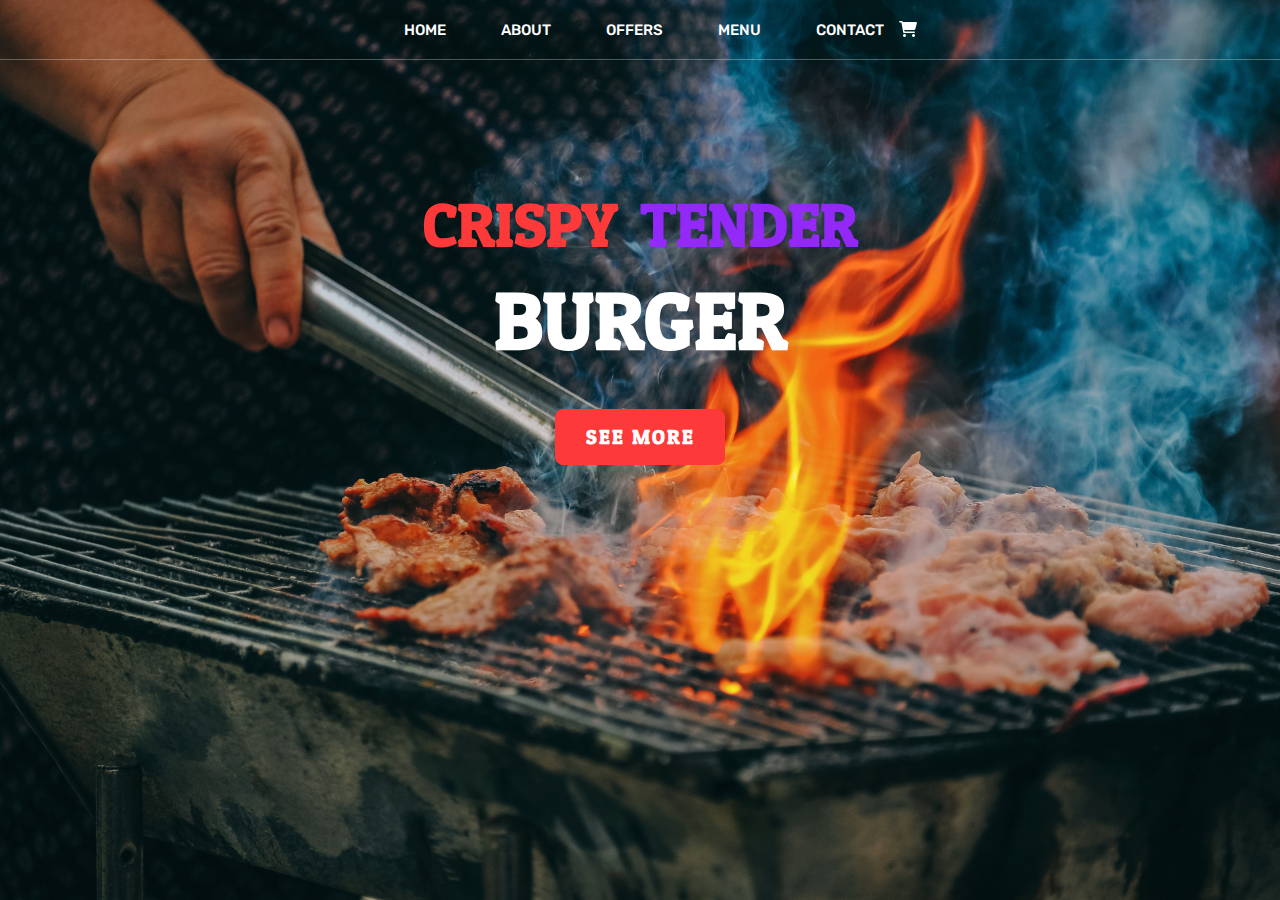
<file: index.html>
<!DOCTYPE html>
<html lang="en">
  <head>
    <meta charset="UTF-8" />
    <meta http-equiv="X-UA-Compatible" content="IE=edge" />
    <meta name="viewport" content="width=device-width, initial-scale=1.0" />
    <title>Home</title>
    <link rel="stylesheet" href="css/home.css" />
    <link rel="stylesheet" href="css/all.min.css" />
    <link rel="preconnect" href="https://fonts.googleapis.com" />
    <link rel="preconnect" href="https://fonts.gstatic.com" crossorigin />
    <link
      href="https://fonts.googleapis.com/css2?family=Dancing+Script:wght@400;500;600;700&family=Josefin+Sans:ital,wght@0,300;0,400;1,500;1,600&family=Kanit:ital,wght@0,200;0,300;0,400;0,500;0,600;0,700;0,800;1,200;1,300;1,400&family=Lobster&family=Oswald:wght@300;400;500;600;700&family=Pacifico&family=Patua+One&family=Peralta&family=Poppins:wght@300;400;500;600;700;800&family=Roboto+Condensed:ital@1&family=Roboto:ital,wght@0,300;1,100&family=Rubik:ital,wght@0,300;0,400;0,500;1,300;1,400&family=Work+Sans:wght@200;300;400;500;600;700;800&display=swap"
      rel="stylesheet"
    />
    <style>
      @import url("https://fonts.googleapis.com/css2?family=Dancing+Script:wght@400;500;600;700&family=Josefin+Sans:ital,wght@0,300;0,400;1,500;1,600&family=Kanit:ital,wght@0,200;0,300;0,400;0,500;0,600;0,700;0,800;1,200;1,300;1,400&family=Lobster&family=Oswald:wght@300;400;500;600;700&family=Pacifico&family=Patua+One&family=Peralta&family=Poppins:wght@300;400;500;600;700;800&family=Roboto+Condensed:ital@1&family=Roboto:ital,wght@0,300;1,100&family=Rubik:ital,wght@0,300;0,400;0,500;1,300;1,400&family=Work+Sans:wght@200;300;400;500;600;700;800&display=swap");
    </style>
  </head>
  <body>
    <!-- start landing -->
    <div class="landing">
      <!-- start nav -->
      <nav>
        <div class="container">
          <ul>
            <li><a href="index.html">HOME</a></li>
            <li><a href="about.html">ABOUT</a></li>
            <li><a href="offers.html">OFFERS</a></li>
            <li><a href="menu.html">MENU</a></li>
            <li><a href="contact.html">CONTACT</a></li>
            <div class="shop">
              <i class="fa-solid fa-cart-shopping"></i
              ><span class="value"></span>
            </div>
          </ul>
        </div>
      </nav>
      <!-- end nav -->
      <div class="head-text">
        <h2>CRISPY <span>TENDER</span></h2>
        <h1>BURGER</h1>
        <h3>SEE MORE</h3>
      </div>
    </div>
    <!-- end landing -->

    <script src="js/all.min.js"></script>
    <script src="js/jquery-3.6.1.min.js"></script>
    <script src="js/main.js"></script>
  </body>
</html>
</file>
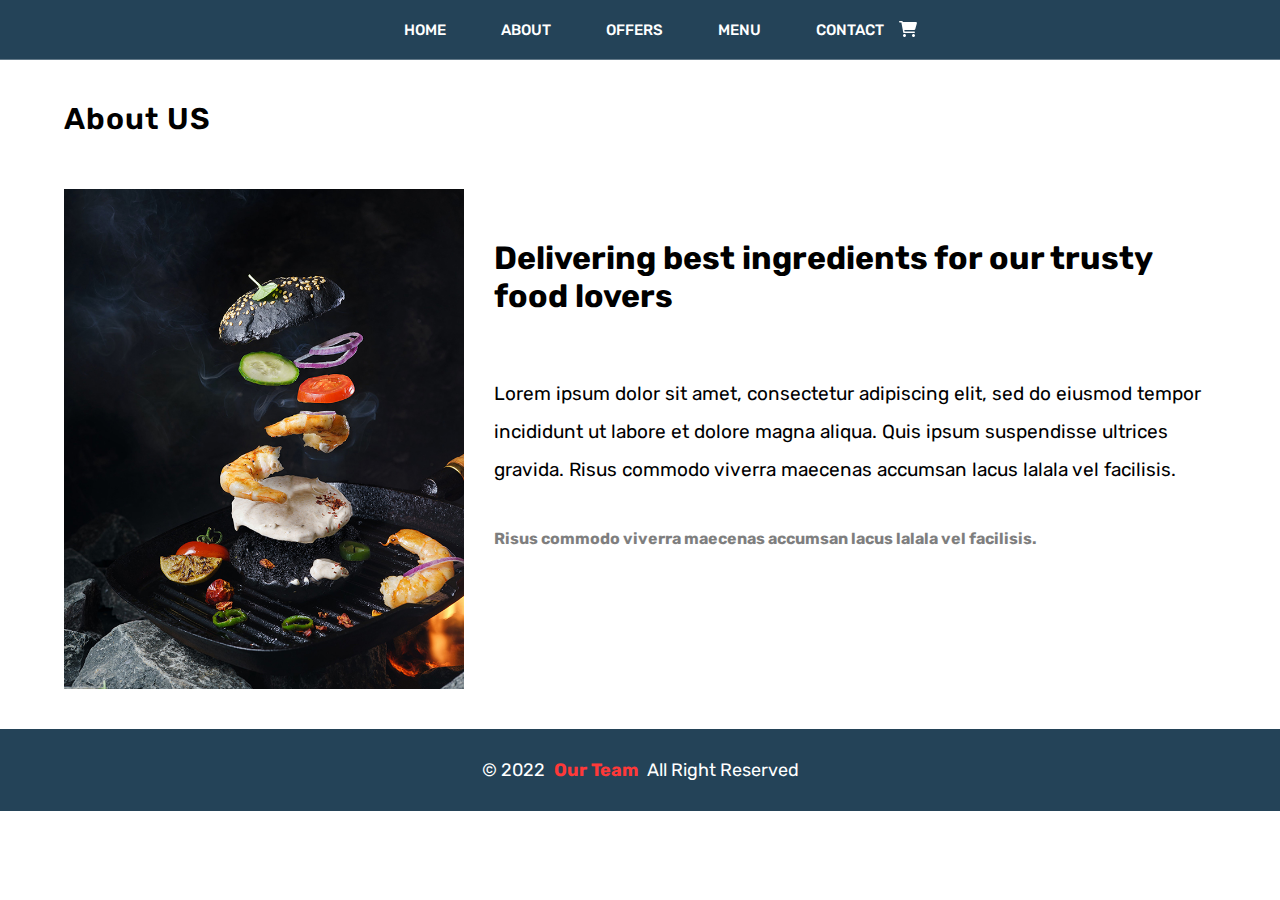
<file: about.html>
<!DOCTYPE html>
<html lang="en">
  <head>
    <meta charset="UTF-8" />
    <meta http-equiv="X-UA-Compatible" content="IE=edge" />
    <meta name="viewport" content="width=device-width, initial-scale=1.0" />
    <title>About</title>
    <link rel="stylesheet" href="css/about.css" />
    <link rel="stylesheet" href="css/all.min.css" />
    <link rel="preconnect" href="https://fonts.googleapis.com" />
    <link rel="preconnect" href="https://fonts.gstatic.com" crossorigin />
    <link
      href="https://fonts.googleapis.com/css2?family=Dancing+Script:wght@400;500;600;700&family=Josefin+Sans:ital,wght@0,300;0,400;1,500;1,600&family=Kanit:ital,wght@0,200;0,300;0,400;0,500;0,600;0,700;0,800;1,200;1,300;1,400&family=Lobster&family=Oswald:wght@300;400;500;600;700&family=Pacifico&family=Patua+One&family=Peralta&family=Poppins:wght@300;400;500;600;700;800&family=Roboto+Condensed:ital@1&family=Roboto:ital,wght@0,300;1,100&family=Rubik:ital,wght@0,300;0,400;0,500;1,300;1,400&family=Work+Sans:wght@200;300;400;500;600;700;800&display=swap"
      rel="stylesheet"
    />
    <style>
      @import url("https://fonts.googleapis.com/css2?family=Dancing+Script:wght@400;500;600;700&family=Josefin+Sans:ital,wght@0,300;0,400;1,500;1,600&family=Kanit:ital,wght@0,200;0,300;0,400;0,500;0,600;0,700;0,800;1,200;1,300;1,400&family=Lobster&family=Oswald:wght@300;400;500;600;700&family=Pacifico&family=Patua+One&family=Peralta&family=Poppins:wght@300;400;500;600;700;800&family=Roboto+Condensed:ital@1&family=Roboto:ital,wght@0,300;1,100&family=Rubik:ital,wght@0,300;0,400;0,500;1,300;1,400&family=Work+Sans:wght@200;300;400;500;600;700;800&display=swap");
    </style>
  </head>
  <body>
    <!-- start nav -->
    <nav>
      <div class="container">
        <ul>
          <li><a href="index.html">HOME</a></li>
          <li><a href="about.html">ABOUT</a></li>
          <li><a href="offers.html">OFFERS</a></li>
          <li><a href="menu.html">MENU</a></li>
          <li><a href="contact.html">CONTACT</a></li>
          <div class="shop">
            <i class="fa-solid fa-cart-shopping"></i><span class="value"></span>
          </div>
        </ul>
      </div>
    </nav>
    <!-- end nav -->
    <!-- strat about -->
    <div class="about">
      <div class="container">
        <div class="main-title">
          <h1>About US</h1>
        </div>
        <div class="info">
          <img src="images/about.jpg" alt="" />
          <div class="letters">
            <h1>Delivering best ingredients for our trusty food lovers</h1>
            <p>
              Lorem ipsum dolor sit amet, consectetur adipiscing elit, sed do
              eiusmod tempor incididunt ut labore et dolore magna aliqua. Quis
              ipsum suspendisse ultrices gravida. Risus commodo viverra maecenas
              accumsan lacus lalala vel facilisis.
            </p>
            <h3>
              Risus commodo viverra maecenas accumsan lacus lalala vel
              facilisis.
            </h3>
          </div>
        </div>
      </div>
    </div>
    <!-- end about -->
    <!-- start footer -->
    <footer>
      <p>&copy; 2022 <span>Our Team</span> All Right Reserved</p>
    </footer>
    <!-- end footer -->
    <script src="js/all.min.js"></script>
    <script src="js/jquery-3.6.1.min.js"></script>
    <script src="js/main.js"></script>
  </body>
</html>
</file>
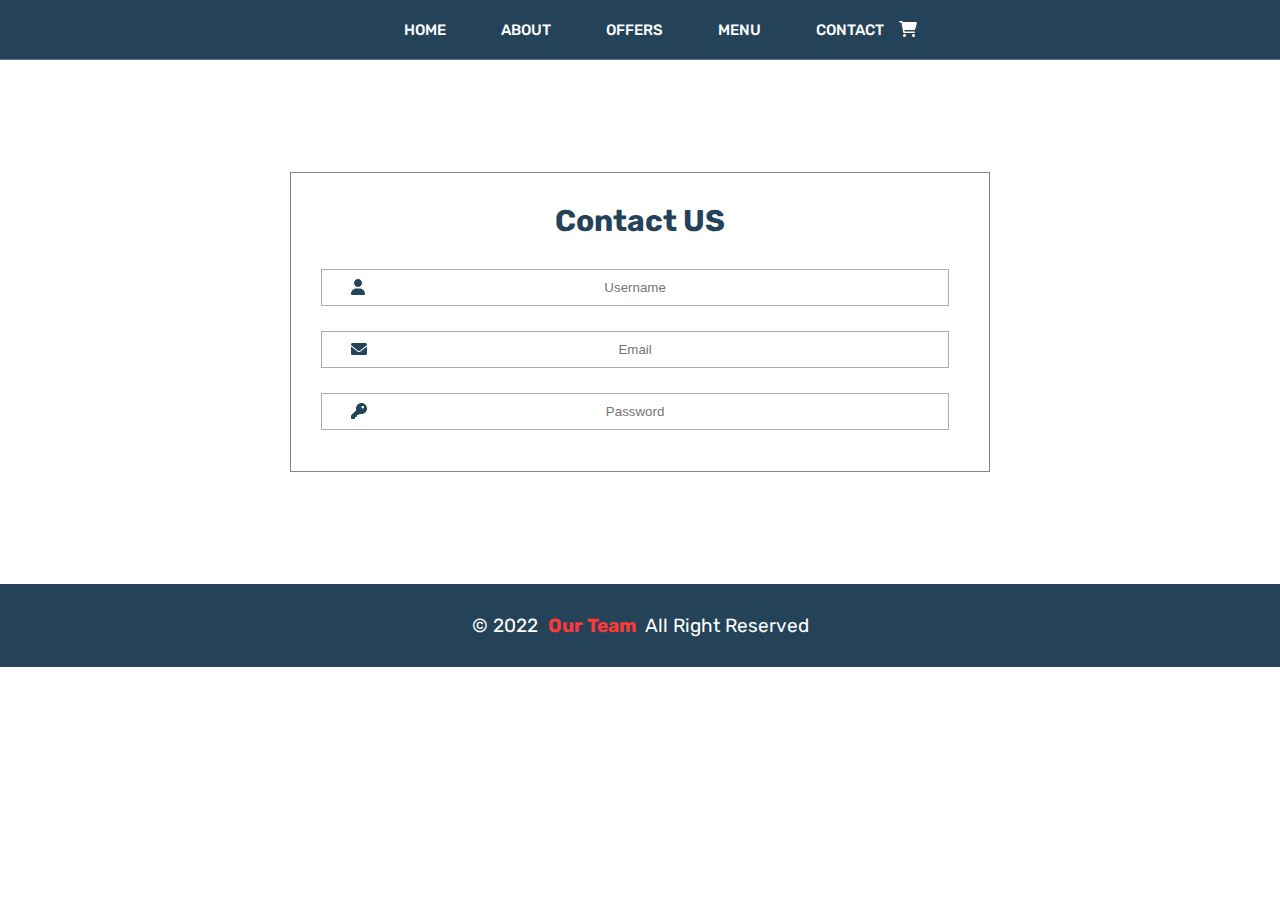
<file: contact.html>
<!DOCTYPE html>
<html lang="en">
  <head>
    <meta charset="UTF-8" />
    <meta http-equiv="X-UA-Compatible" content="IE=edge" />
    <meta name="viewport" content="width=device-width, initial-scale=1.0" />
    <title>Contact</title>
    <link rel="stylesheet" href="css/contact.css" />
    <link rel="stylesheet" href="css/all.min.css" />
    <link rel="preconnect" href="https://fonts.googleapis.com" />
    <link rel="preconnect" href="https://fonts.gstatic.com" crossorigin />
    <link
      href="https://fonts.googleapis.com/css2?family=Dancing+Script:wght@400;500;600;700&family=Josefin+Sans:ital,wght@0,300;0,400;1,500;1,600&family=Kanit:ital,wght@0,200;0,300;0,400;0,500;0,600;0,700;0,800;1,200;1,300;1,400&family=Lobster&family=Oswald:wght@300;400;500;600;700&family=Pacifico&family=Patua+One&family=Peralta&family=Poppins:wght@300;400;500;600;700;800&family=Roboto+Condensed:ital@1&family=Roboto:ital,wght@0,300;1,100&family=Rubik:ital,wght@0,300;0,400;0,500;1,300;1,400&family=Work+Sans:wght@200;300;400;500;600;700;800&display=swap"
      rel="stylesheet"
    />
    <style>
      @import url("https://fonts.googleapis.com/css2?family=Dancing+Script:wght@400;500;600;700&family=Josefin+Sans:ital,wght@0,300;0,400;1,500;1,600&family=Kanit:ital,wght@0,200;0,300;0,400;0,500;0,600;0,700;0,800;1,200;1,300;1,400&family=Lobster&family=Oswald:wght@300;400;500;600;700&family=Pacifico&family=Patua+One&family=Peralta&family=Poppins:wght@300;400;500;600;700;800&family=Roboto+Condensed:ital@1&family=Roboto:ital,wght@0,300;1,100&family=Rubik:ital,wght@0,300;0,400;0,500;1,300;1,400&family=Work+Sans:wght@200;300;400;500;600;700;800&display=swap");
    </style>
  </head>
  <body>
    <!-- start nav -->
    <nav>
      <div class="container">
        <ul>
          <li><a href="index.html">HOME</a></li>
          <li><a href="about.html">ABOUT</a></li>
          <li><a href="offers.html">OFFERS</a></li>
          <li><a href="menu.html">MENU</a></li>
          <li><a href="contact.html">CONTACT</a></li>
          <div class="shop">
            <i class="fa-solid fa-cart-shopping"></i><span class="value"></span>
          </div>
        </ul>
      </div>
    </nav>
    <!-- end nav -->
    <div class="contact">
      <div class="container">
        <div class="form text-center">
          <form action="">
            <h1>Contact US</h1>
            <div class="input-user">
              <i class="fa-solid fa-user icon"></i>
              <input type="text" placeholder="Username" />
            </div>
            <div class="input-email">
              <i class="fa-solid fa-envelope icon"></i>
              <input type="text" placeholder="Email" />
            </div>
            <div class="input-password">
              <i class="fa-solid fa-key icon"></i>
              <input type="text" placeholder="Password" />
            </div>
          </form>
        </div>
      </div>
    </div>
    <!-- start footer -->
    <footer>
      <p>&copy; 2022 <span>Our Team</span> All Right Reserved</p>
    </footer>
    <!-- end footer -->
    <script src="js/all.min.js"></script>
    <script src="js/jquery-3.6.1.min.js"></script>
    <script src="js/main.js"></script>
  </body>
</html>
</file>
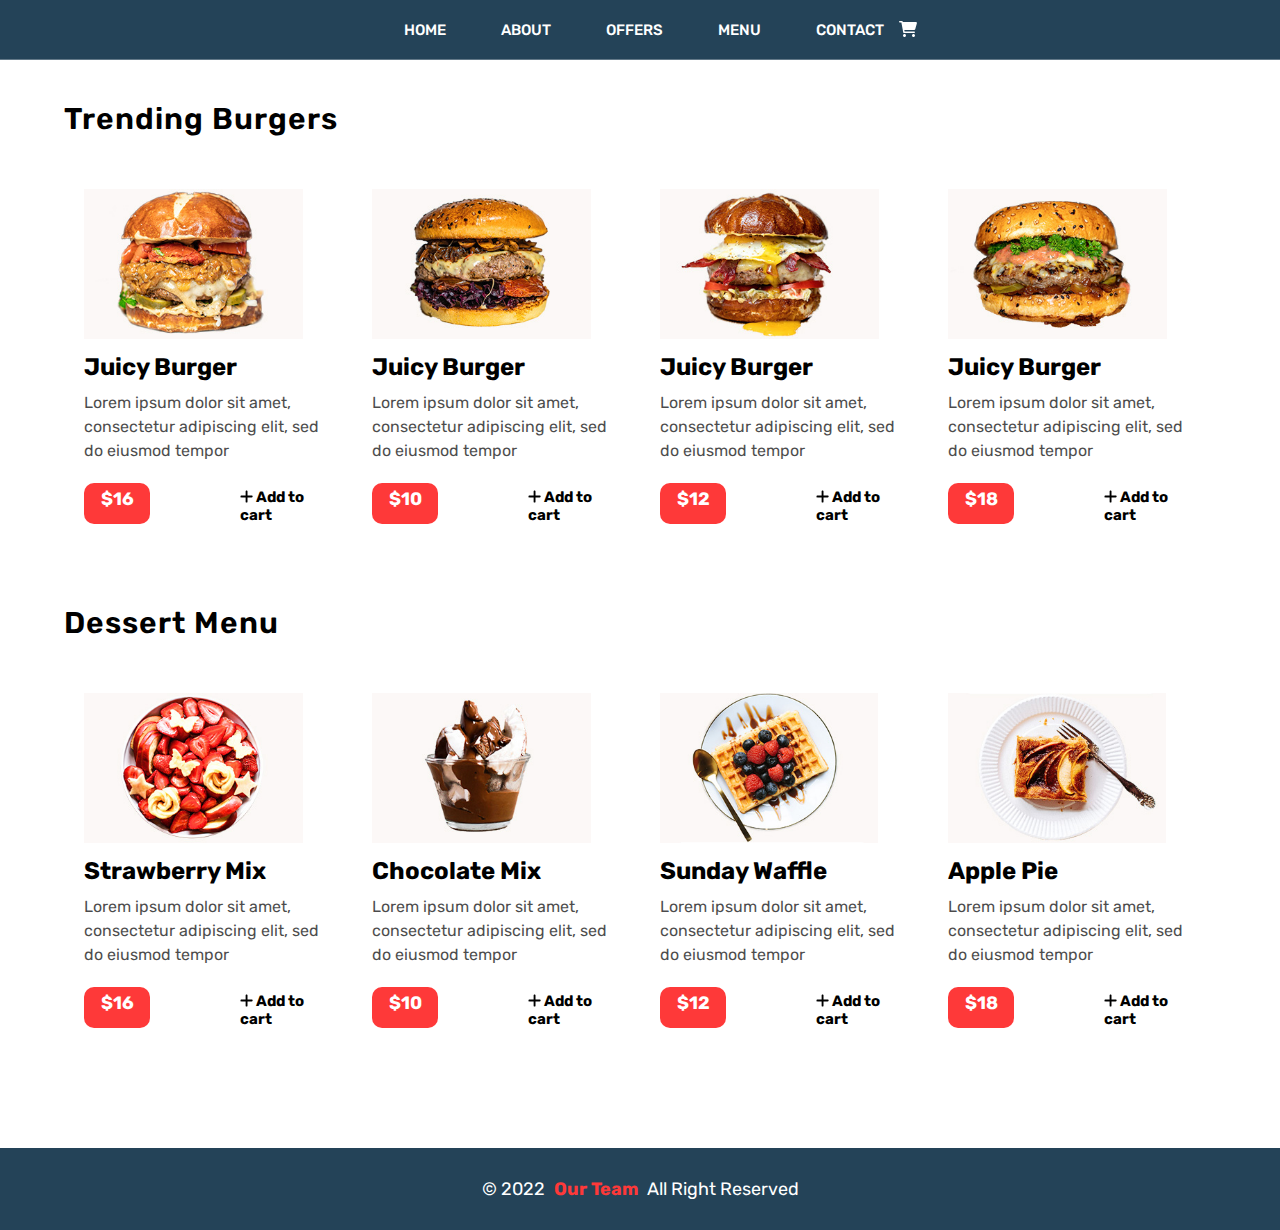
<file: menu.html>
<!DOCTYPE html>
<html lang="en">
  <head>
    <meta charset="UTF-8" />
    <meta http-equiv="X-UA-Compatible" content="IE=edge" />
    <meta name="viewport" content="width=device-width, initial-scale=1.0" />
    <title>Menu</title>
    <link rel="stylesheet" href="css/menu.css" />
    <link rel="stylesheet" href="css/all.min.css" />
    <link rel="preconnect" href="https://fonts.googleapis.com" />
    <link rel="preconnect" href="https://fonts.gstatic.com" crossorigin />
    <link
      href="https://fonts.googleapis.com/css2?family=Dancing+Script:wght@400;500;600;700&family=Josefin+Sans:ital,wght@0,300;0,400;1,500;1,600&family=Kanit:ital,wght@0,200;0,300;0,400;0,500;0,600;0,700;0,800;1,200;1,300;1,400&family=Lobster&family=Oswald:wght@300;400;500;600;700&family=Pacifico&family=Patua+One&family=Peralta&family=Poppins:wght@300;400;500;600;700;800&family=Roboto+Condensed:ital@1&family=Roboto:ital,wght@0,300;1,100&family=Rubik:ital,wght@0,300;0,400;0,500;1,300;1,400&family=Work+Sans:wght@200;300;400;500;600;700;800&display=swap"
      rel="stylesheet"
    />
    <style>
      @import url("https://fonts.googleapis.com/css2?family=Dancing+Script:wght@400;500;600;700&family=Josefin+Sans:ital,wght@0,300;0,400;1,500;1,600&family=Kanit:ital,wght@0,200;0,300;0,400;0,500;0,600;0,700;0,800;1,200;1,300;1,400&family=Lobster&family=Oswald:wght@300;400;500;600;700&family=Pacifico&family=Patua+One&family=Peralta&family=Poppins:wght@300;400;500;600;700;800&family=Roboto+Condensed:ital@1&family=Roboto:ital,wght@0,300;1,100&family=Rubik:ital,wght@0,300;0,400;0,500;1,300;1,400&family=Work+Sans:wght@200;300;400;500;600;700;800&display=swap");
    </style>
  </head>
  <body>
    <!-- start nav -->
    <nav>
      <div class="container">
        <ul>
          <li><a href="index.html">HOME</a></li>
          <li><a href="about.html">ABOUT</a></li>
          <li><a href="offers.html">OFFERS</a></li>
          <li><a href="menu.html">MENU</a></li>
          <li><a href="contact.html">CONTACT</a></li>
          <div class="shop">
            <i class="fa-solid fa-cart-shopping"></i><span class="value"></span>
          </div>
        </ul>
      </div>
    </nav>
    <!-- end nav -->
    <!-- strat offers -->
    <div class="menu">
      <div class="container">
        <div class="main-title">
          <h1>Trending Burgers</h1>
        </div>
        <div class="box">
          <div class="item">
            <img src="images/burger1.jpg" alt="" />
            <h2>Juicy Burger</h2>
            <p>
              Lorem ipsum dolor sit amet, consectetur adipiscing elit, sed do
              eiusmod tempor
            </p>
            <div class="flex">
              <h5>$16</h5>
              <span class="add"
                ><i class="fa-solid fa-plus"></i> Add to cart</span
              >
            </div>
          </div>
          <div class="item">
            <img src="images/burger2.jpg" alt="" />
            <h2>Juicy Burger</h2>
            <p>
              Lorem ipsum dolor sit amet, consectetur adipiscing elit, sed do
              eiusmod tempor
            </p>
            <div class="flex">
              <h5>$10</h5>
              <span class="add"
                ><i class="fa-solid fa-plus"></i> Add to cart</span
              >
            </div>
          </div>
          <div class="item">
            <img src="images/burger3.jpg" alt="" />
            <h2>Juicy Burger</h2>
            <p>
              Lorem ipsum dolor sit amet, consectetur adipiscing elit, sed do
              eiusmod tempor
            </p>
            <div class="flex">
              <h5>$12</h5>
              <span class="add"
                ><i class="fa-solid fa-plus"></i> Add to cart</span
              >
            </div>
          </div>
          <div class="item">
            <img src="images/burger4.jpg" alt="" />
            <h2>Juicy Burger</h2>
            <p>
              Lorem ipsum dolor sit amet, consectetur adipiscing elit, sed do
              eiusmod tempor
            </p>
            <div class="flex">
              <h5>$18</h5>
              <span class="add"
                ><i class="fa-solid fa-plus"></i> Add to cart</span
              >
            </div>
          </div>
        </div>
        <div class="main-title">
          <h1>Dessert Menu</h1>
        </div>
        <div class="box">
          <div class="item">
            <img src="images/dessert2.jpg" alt="" />
            <h2>Strawberry Mix</h2>
            <p>
              Lorem ipsum dolor sit amet, consectetur adipiscing elit, sed do
              eiusmod tempor
            </p>
            <div class="flex">
              <h5>$16</h5>
              <span class="add"
                ><i class="fa-solid fa-plus"></i> Add to cart</span
              >
            </div>
          </div>
          <div class="item">
            <img src="images/dessert1.jpg" alt="" />
            <h2>Chocolate Mix</h2>
            <p>
              Lorem ipsum dolor sit amet, consectetur adipiscing elit, sed do
              eiusmod tempor
            </p>
            <div class="flex">
              <h5>$10</h5>
              <span class="add"
                ><i class="fa-solid fa-plus"></i> Add to cart</span
              >
            </div>
          </div>
          <div class="item">
            <img src="images/dessert4.jpg" alt="" />
            <h2>Sunday Waffle</h2>
            <p>
              Lorem ipsum dolor sit amet, consectetur adipiscing elit, sed do
              eiusmod tempor
            </p>
            <div class="flex">
              <h5>$12</h5>
              <span class="add"
                ><i class="fa-solid fa-plus"></i> Add to cart</span
              >
            </div>
          </div>
          <div class="item">
            <img src="images/dessert3.jpg" alt="" />
            <h2>Apple Pie</h2>
            <p>
              Lorem ipsum dolor sit amet, consectetur adipiscing elit, sed do
              eiusmod tempor
            </p>
            <div class="flex">
              <h5>$18</h5>
              <span class="add"
                ><i class="fa-solid fa-plus"></i> Add to cart</span
              >
            </div>
          </div>
        </div>
      </div>
    </div>
    <!-- end offers -->
    <!-- start footer -->
    <footer>
      <p>&copy; 2022 <span>Our Team</span> All Right Reserved</p>
    </footer>
    <!-- end footer -->
    <script src="js/all.min.js"></script>
    <script src="js/jquery-3.6.1.min.js"></script>
    <script src="js/main.js"></script>
  </body>
</html>
</file>
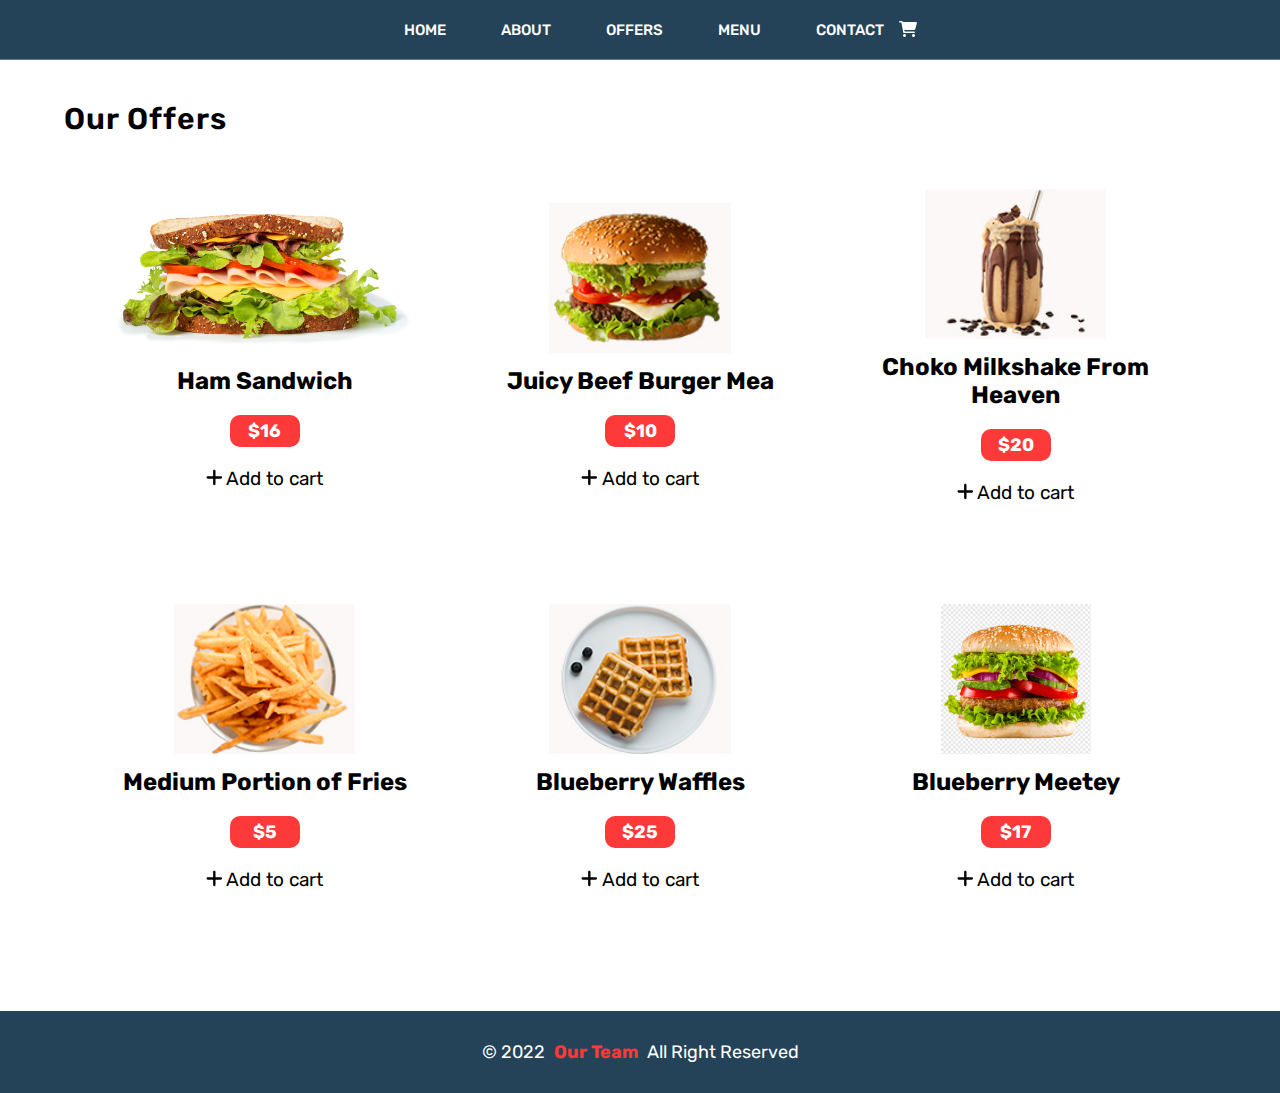
<file: offers.html>
<!DOCTYPE html>
<html lang="en">
  <head>
    <meta charset="UTF-8" />
    <meta http-equiv="X-UA-Compatible" content="IE=edge" />
    <meta name="viewport" content="width=device-width, initial-scale=1.0" />
    <title>Offers</title>
    <link rel="stylesheet" href="css/offers.css" />
    <link rel="stylesheet" href="css/all.min.css" />
    <link rel="preconnect" href="https://fonts.googleapis.com" />
    <link rel="preconnect" href="https://fonts.gstatic.com" crossorigin />
    <link
      href="https://fonts.googleapis.com/css2?family=Dancing+Script:wght@400;500;600;700&family=Josefin+Sans:ital,wght@0,300;0,400;1,500;1,600&family=Kanit:ital,wght@0,200;0,300;0,400;0,500;0,600;0,700;0,800;1,200;1,300;1,400&family=Lobster&family=Oswald:wght@300;400;500;600;700&family=Pacifico&family=Patua+One&family=Peralta&family=Poppins:wght@300;400;500;600;700;800&family=Roboto+Condensed:ital@1&family=Roboto:ital,wght@0,300;1,100&family=Rubik:ital,wght@0,300;0,400;0,500;1,300;1,400&family=Work+Sans:wght@200;300;400;500;600;700;800&display=swap"
      rel="stylesheet"
    />
  </head>
  <body>
    <!-- start nav -->
    <nav>
      <div class="container">
        <ul>
          <li><a href="index.html">HOME</a></li>
          <li><a href="about.html">ABOUT</a></li>
          <li><a href="offers.html">OFFERS</a></li>
          <li><a href="menu.html">MENU</a></li>
          <li><a href="contact.html">CONTACT</a></li>
          <div class="shop">
            <i class="fa-solid fa-cart-shopping"></i><span class="value"></span>
          </div>
        </ul>
      </div>
    </nav>
    <!-- end nav -->
    <!-- strat offers -->
    <div class="offers">
      <div class="container">
        <div class="main-title">
          <h1>Our Offers</h1>
        </div>
        <div class="box">
          <div class="item">
            <img src="images/1.jpg" alt="" />
            <h2>Ham Sandwich</h2>
            <h5>$16</h5>
            <span class="add"
              ><i class="fa-solid fa-plus"></i> Add to cart</span
            >
          </div>
          <div class="item">
            <img src="images/2.jpg" alt="" />
            <h2>Juicy Beef Burger Mea</h2>
            <h5>$10</h5>
            <span class="add"
              ><i class="fa-solid fa-plus"></i> Add to cart</span
            >
          </div>
          <div class="item">
            <img src="images/3.jpg" alt="" />
            <h2>Choko Milkshake From Heaven</h2>
            <h5>$20</h5>
            <span class="add"
              ><i class="fa-solid fa-plus"></i> Add to cart</span
            >
          </div>
        </div>
        <div class="box">
          <div class="item">
            <img src="images/4.jpg" alt="" />
            <h2>Medium Portion of Fries</h2>
            <h5>$5</h5>
            <span class="add"
              ><i class="fa-solid fa-plus"></i> Add to cart</span
            >
          </div>
          <div class="item">
            <img src="images/5.jpg" alt="" />
            <h2>Blueberry Waffles</h2>
            <h5>$25</h5>
            <span class="add"
              ><i class="fa-solid fa-plus"></i> Add to cart</span
            >
          </div>
          <div class="item">
            <img src="images/6.png" alt="" />
            <h2>Blueberry Meetey</h2>
            <h5>$17</h5>
            <span class="add"
              ><i class="fa-solid fa-plus"></i> Add to cart</span
            >
          </div>
        </div>
      </div>
    </div>
    <!-- end offers -->
    <!-- start footer -->
    <footer>
      <p>&copy; 2022 <span>Our Team</span> All Right Reserved</p>
    </footer>
    <!-- end footer -->
    <script src="js/all.min.js"></script>
    <script src="js/jquery-3.6.1.min.js"></script>
    <script src="js/main.js"></script>
  </body>
</html>
</file>
<file: css/home.css>
* {
  list-style: none;
  box-sizing: border-box;
  padding: 0;
  margin: 0;
  text-decoration: none;
  outline: none;
  transition: 0.3s;
}
html {
  scroll-behavior: smooth;
}
body {
  font-family: "Rubik", sans-serif;
}
.container {
  width: 90%;
  margin: auto;
}
/* start nav*/
nav {
  background-color: transparent;
  padding: 20px 0;
  position: sticky;
  top: 0;
  z-index: 323;
  color: white;
  border-bottom: 1px solid rgba(255, 255, 255, 0.291);
}
nav ul {
  display: flex;
  justify-content: center;
  align-items: center;
}
nav ul li a {
  color: white;
  margin-left: 25px;
  font-size: 15px;
  font-weight: 500;
  cursor: pointer;
  padding: 10px 15px;
  border-radius: 10px;
}
nav ul li a:hover {
  color: #244358;
  background-color: white;
}
.shop {
  position: relative;
}
nav .value {
  position: absolute;
  top: -14px;
  right: -6px;
}
/* end nav*/
/* start landing*/
.landing {
  background: url(../images/pexels-min-an-1482803.jpg) no-repeat;
  background-size: cover;
  height: 100vh;
}
.landing .head-text {
  text-align: center;
  margin-top: 10%;
  font-family: "Patua One";
  font-weight: bold;
}
.landing h2 {
  color: #fe3939;
  font-size: 60px;
  margin-bottom: 10px;
}
.landing h2 span {
  margin-left: 10px;
  color: #9728fff7;
}
.landing h1 {
  color: white;
  font-size: 80px;
  margin-bottom: 40px;
}
.landing h3 {
  color: white;
  background-color: #fe3939;
  border: 1px solid #fe3939;
  font-size: 20px;
  width: 170px;
  margin: auto;
  padding: 15px 20px;
  border-radius: 8px;
  cursor: pointer;
  letter-spacing: 2px;
}
.landing h3:hover {
  background-color: transparent;
  border: 1px solid white;
}
/* end landing*/
</file>
<file: css/about.css>
* {
  list-style: none;
  box-sizing: border-box;
  padding: 0;
  margin: 0;
  text-decoration: none;
  outline: none;
  transition: 0.3s;
}
html {
  scroll-behavior: smooth;
}
body {
  font-family: "Rubik", sans-serif;
}
.container {
  width: 90%;
  margin: auto;
}
/* start nav*/
nav {
  background-color: #244358;
  padding: 20px 0;
  position: sticky;
  top: 0;
  z-index: 323;
  color: white;
  border-bottom: 1px solid #ffffff4a;
}
nav ul {
  display: flex;
  justify-content: center;
  align-items: center;
}
nav ul li a {
  color: white;
  margin-left: 25px;
  font-size: 15px;
  font-weight: 500;
  cursor: pointer;
  padding: 10px 15px;
  border-radius: 10px;
}
nav ul li a:hover {
  color: #244358;
  background-color: white;
}
.shop {
  position: relative;
}
nav .value {
  position: absolute;
  top: -14px;
  right: -6px;
}
/* end nav*/
/* start about*/
.about {
  padding: 20px 0;
  margin: 20px 0;
}
.about img {
  height: 500px;
}
.about .info {
  margin-top: 50px;
  display: flex;
}
.about .main-title h1 {
  font-weight: 600;
  letter-spacing: 1px;
  line-height: 1.3;
  font-size: 30px;
}
.about .letters {
  margin: 50px 0 0 30px;
}
.about .letters p {
  line-height: 2;
  font-size: 19px;
  font-weight: 400;
  margin: 60px 0 40px;
}
.about h3 {
  opacity: 0.5;
  font-size: 16px;
}
/* end about*/
/* start footer*/
footer {
  background-color: #244358;
  color: white;
  padding: 30px 10px;
  text-align: center;
  font-size: 18px;
}
footer span {
  font-weight: bold;
  color: #fe3939;
  margin: 0 5px;
}
/* end footer*/
</file>
<file: css/contact.css>
* {
  list-style: none;
  box-sizing: border-box;
  padding: 0;
  margin: 0;
  text-decoration: none;
  outline: none;
}
html {
  scroll-behavior: smooth;
}
body {
  font-family: "Rubik", sans-serif;
}
.container {
  width: 90%;
  margin: auto;
}
/* start nav*/
nav {
  background-color: #244358;
  padding: 20px 0;
  position: sticky;
  top: 0;
  z-index: 323;
  color: white;
  border-bottom: 1px solid #ffffff4a;
}
nav ul {
  display: flex;
  justify-content: center;
  align-items: center;
}
nav ul li a {
  color: white;
  margin-left: 25px;
  font-size: 15px;
  font-weight: 500;
  cursor: pointer;
  padding: 10px 15px;
  transition: 0.3s;
  border-radius: 10px;
}
nav ul li a:hover {
  color: #244358;
  background-color: white;
}
.shop {
  position: relative;
}
nav .value {
  position: absolute;
  top: -14px;
  right: -6px;
}
/* end nav*/
/* start contact*/
h1 {
  margin: 30px auto;
  text-align: center;
  font-size: 30px;
  color: #244358;
  font-weight: 700;
}
.form {
  margin: 112px auto;
  width: 700px;
  height: 300px;
  border: 1px solid #0000007b;
}
input {
  padding: 10px;
  margin: auto;
  margin-bottom: 25px;
  margin-left: 30px;
  width: 90%;
  border: 1px solid #00000052;
}
input::placeholder {
  text-align: center;
}
.input-user,
.input-password,
.input-email {
  position: relative;
}
.input-user .icon {
  color: #244358;
  position: absolute;
  top: 10px;
  left: 60px;
}
.input-password .icon {
  color: #244358;
  position: absolute;
  top: 10px;
  left: 60px;
}
.input-email .icon {
  color: #244358;
  position: absolute;
  top: 10px;
  left: 60px;
}

/* end contact*/
/* start footer*/
footer {
  background-color: #244358;
  color: white;
  padding: 30px 10px;
  text-align: center;
  font-size: 19px;
}
footer span {
  font-weight: bold;
  color: #fe3939;
  margin: 0 5px;
}
/* end footer*/
</file>
<file: css/menu.css>
* {
  list-style: none;
  box-sizing: border-box;
  padding: 0;
  margin: 0;
  text-decoration: none;
  outline: none;
}
html {
  scroll-behavior: smooth;
}
body {
  font-family: "Rubik", sans-serif;
}
.container {
  width: 90%;
  margin: auto;
}
/* start nav*/
nav {
  background-color: #244358;
  padding: 20px 0;
  position: sticky;
  top: 0;
  z-index: 323;
  color: white;
  border-bottom: 1px solid #ffffff4a;
}
nav ul {
  display: flex;
  justify-content: center;
  align-items: center;
}
nav ul li a {
  color: white;
  margin-left: 25px;
  font-size: 15px;
  font-weight: 500;
  cursor: pointer;
  padding: 10px 15px;
  transition: 0.3s;
  border-radius: 10px;
}
nav ul li a:hover {
  color: #244358;
  background-color: white;
}
.shop {
  position: relative;
}
nav .value {
  position: absolute;
  top: -14px;
  right: -6px;
}
/* end nav*/
/* start menu*/
.menu {
  padding: 20px 0;
  margin: 20px 0;
}
.menu .main-title h1 {
  font-weight: 600;
  letter-spacing: 1px;
  line-height: 1.3;
  font-size: 30px;
  margin-bottom: 30px;
}
.menu .box {
  display: flex;
  justify-content: space-around;
  align-items: center;
  text-align: left;
  margin-bottom: 60px;
}
.menu .item {
  padding: 20px;

  transition: 0.3s;
}
.menu .item:hover {
  box-shadow: 0px 0px 6px 1px #00000059;
}
.menu img {
  height: 150px;
}
.menu .item h2 {
  margin: 10px 0;
}
.menu p {
  opacity: 0.7;
  line-height: 1.5;
}
.menu .item h5 {
  font-size: 18px;
  background-color: #fe3939;
  color: white;
  width: 70px;
  border-radius: 10px;
  padding: 5px 10px;
  text-align: center;
}
.flex {
  display: flex;
  margin-top: 20px;
}
.menu .item span {
  font-size: 15px;
  margin-top: 5px;
  font-weight: bold;
  margin-left: 90px;
  cursor: pointer;
  transition: 0.2s;
}
.menu .item span:hover {
  color: #fe3939;
}
/* end menu*/
/* start footer*/
footer {
  background-color: #244358;
  color: white;
  padding: 30px 10px;
  text-align: center;
  font-size: 18px;
}
footer span {
  font-weight: bold;
  color: #fe3939;
  margin: 0 5px;
}
/* end footer*/
</file>
<file: css/offers.css>
* {
  list-style: none;
  box-sizing: border-box;
  padding: 0;
  margin: 0;
  text-decoration: none;
  outline: none;
}
html {
  scroll-behavior: smooth;
}
body {
  font-family: "Rubik", sans-serif;
}
.container {
  width: 90%;
  margin: auto;
}
/* start nav*/
nav {
  background-color: #244358;
  padding: 20px 0;
  position: sticky;
  top: 0;
  z-index: 323;
  color: white;
  border-bottom: 1px solid #ffffff4a;
}
nav ul {
  display: flex;
  justify-content: center;
  align-items: center;
}
nav ul li a {
  color: white;
  margin-left: 25px;
  font-size: 15px;
  font-weight: 500;
  cursor: pointer;
  padding: 10px 15px;
  transition: 0.3s;
  border-radius: 10px;
}
nav ul li a:hover {
  color: #244358;
  background-color: white;
}
.shop {
  position: relative;
}
nav .value {
  position: absolute;
  top: -14px;
  right: -6px;
}
/* end nav*/
/* start offers*/
.offers {
  padding: 20px 0;
  margin: 20px 0;
}
.offers .main-title h1 {
  font-weight: 600;
  letter-spacing: 1px;
  line-height: 1.3;
  font-size: 30px;
  margin-bottom: 30px;
}
.offers .box {
  display: flex;
  justify-content: space-evenly;
  align-items: center;
  text-align: center;
  margin-bottom: 60px;
}
.offers .item {
  padding: 20px;
  width: 350px;
  transition: 0.3s;
}
.offers .item:hover {
  box-shadow: 0px 0px 6px 1px #00000059;
}
.offers img {
  height: 150px;
}
.offers .item h2 {
  margin: 10px 0;
}
.offers .item h5 {
  font-size: 18px;
  background-color: #fe3939;
  color: white;
  width: 70px;
  border-radius: 10px;
  padding: 5px 10px;
  margin: 20px auto;
}
.offers .item span {
  font-size: 19px;
  margin-top: 20px;
  cursor: pointer;
  transition: 0.2s;
}

.offers .item span:hover {
  color: #fe3939;
}
/* end offers*/
/* start footer*/
footer {
  background-color: #244358;
  color: white;
  padding: 30px 10px;
  text-align: center;
  font-size: 18px;
}
footer span {
  font-weight: bold;
  color: #fe3939;
  margin: 0 5px;
}
/* end footer*/
</file>
